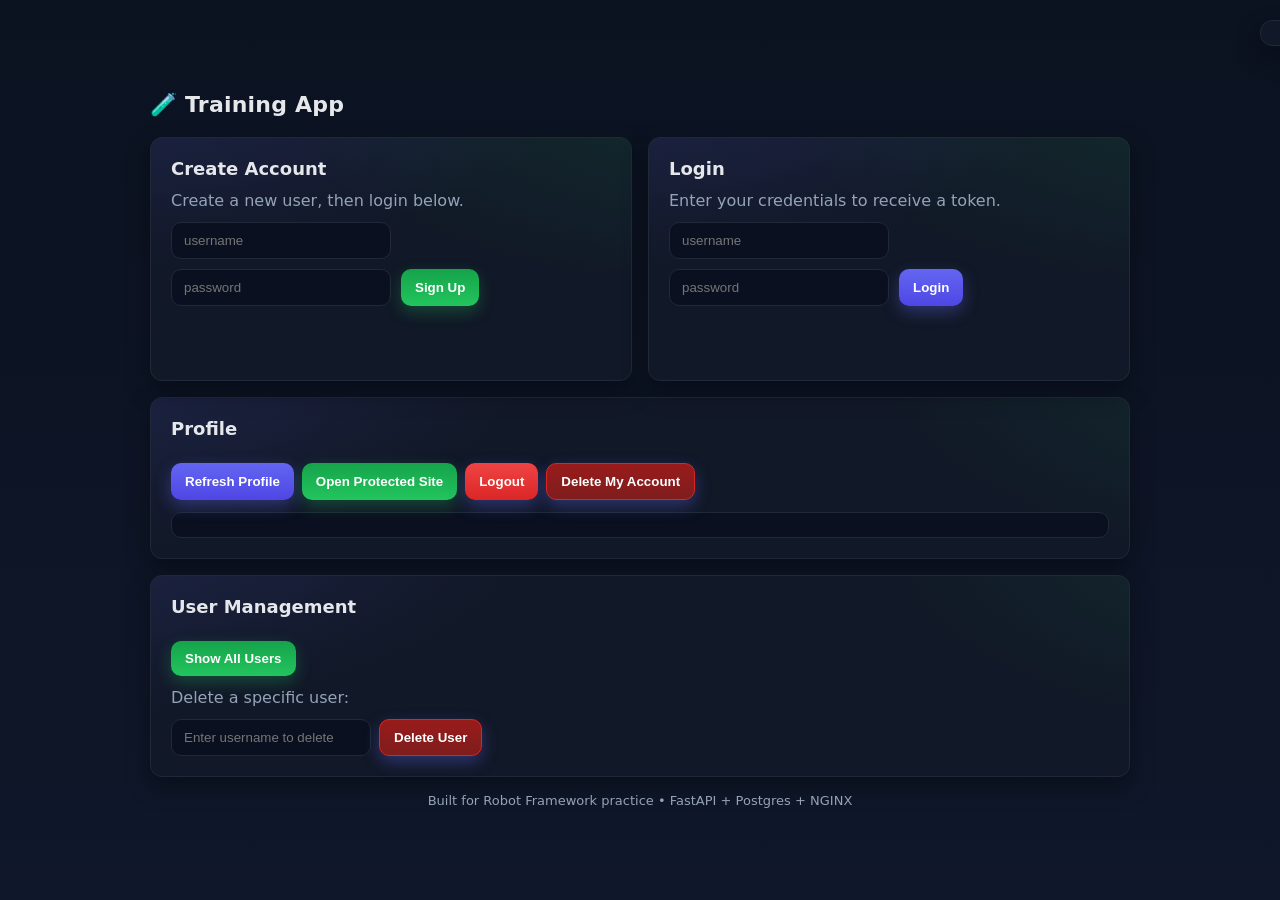
<file: frontend/src/index.html>
<html>
<head>
    <title>Training App</title>
    <link rel="icon" href="data:image/svg+xml,<svg xmlns='http://www.w3.org/2000/svg' viewBox='0 0 16 16'><text y='14' font-size='14'>🧪</text></svg>">
    <meta charset="utf-8">
    <meta name="viewport" content="width=device-width, initial-scale=1">
    <style>
        :root {
            --bg: #0f172a;
            --panel: #111827;
            --muted: #94a3b8;
            --text: #e5e7eb;
            --accent: #6366f1;
            --accent-2: #22c55e;
            --danger: #ef4444;
            --border: #1f2937;
            --shadow: 0 10px 25px rgba(0,0,0,0.35);
            --radius: 12px;
        }
        * { box-sizing: border-box; }
        body {
            font-family: ui-sans-serif, system-ui, -apple-system, Segoe UI, Roboto, Helvetica, Arial, "Apple Color Emoji", "Segoe UI Emoji";
            margin: 0;
            background: linear-gradient(180deg, #0b1220, #0f172a);
            color: var(--text);
            min-height: 100vh;
            display: flex;
            align-items: center;
            justify-content: center;
            padding: 24px;
        }
        .container {
            width: 100%;
            max-width: 980px;
        }
        header {
            display: flex;
            align-items: center;
            justify-content: space-between;
            margin-bottom: 20px;
        }
        .brand {
            font-size: 22px;
            font-weight: 700;
            letter-spacing: 0.2px;
        }
        .grid {
            display: grid;
            grid-template-columns: 1fr;
            gap: 16px;
        }
        @media (min-width: 860px) {
            .grid {
                grid-template-columns: 1fr 1fr;
            }
        }
        .card {
            background: radial-gradient(1200px 500px at -10% -30%, rgba(99,102,241,0.18), transparent 40%),
                        radial-gradient(900px 400px at 120% -20%, rgba(34,197,94,0.12), transparent 50%),
                        var(--panel);
            border: 1px solid var(--border);
            border-radius: var(--radius);
            box-shadow: var(--shadow);
            padding: 20px;
        }
        h1 { margin: 0 0 4px; font-size: 28px; }
        h2 { margin: 0 0 12px; font-size: 18px; font-weight: 700; }
        p.hint { color: var(--muted); margin: 0 0 12px; }
        form { display: flex; gap: 10px; flex-wrap: wrap; }
        input {
            background: #0b1020;
            color: var(--text);
            border: 1px solid var(--border);
            padding: 10px 12px;
            border-radius: 10px;
            outline: none;
            width: 220px;
        }
        input:focus { border-color: #2f3b57; box-shadow: 0 0 0 3px rgba(99,102,241,0.18); }
        .btn {
            appearance: none;
            border: none;
            padding: 10px 14px;
            border-radius: 10px;
            background: linear-gradient(180deg, var(--accent), #4f46e5);
            color: white;
            font-weight: 600;
            cursor: pointer;
            box-shadow: 0 6px 16px rgba(99,102,241,0.35);
            transition: transform 0.08s ease, filter 0.2s ease;
        }
        .btn:hover { filter: brightness(1.05); }
        .btn:active { transform: translateY(1px); }
        .btn.secondary { background: linear-gradient(180deg, #16a34a, var(--accent-2)); box-shadow: 0 6px 16px rgba(34,197,94,0.28); }
        .section-title { display: flex; align-items: center; gap: 8px; }
        .result { margin-top: 10px; min-height: 22px; font-weight: 600; }
        .success { color: #4ade80; }
        .error { color: var(--danger); }
        .profile-display {
            margin-top: 12px;
            padding: 16px;
            background: #0b1020;
            border: 1px solid var(--border);
            border-radius: 10px;
            display: none;
        }
        .profile-display.show { display: block; }
        .profile-display .username {
            font-size: 18px;
            font-weight: 700;
            color: var(--accent);
            margin-bottom: 8px;
        }
        .profile-display .status {
            color: var(--muted);
            font-size: 14px;
        }
        .notification {
            position: fixed;
            top: 20px;
            right: 20px;
            background: var(--panel);
            border: 1px solid var(--border);
            border-radius: var(--radius);
            padding: 12px 16px;
            box-shadow: var(--shadow);
            z-index: 1000;
            max-width: 300px;
            transform: translateX(100%);
            transition: transform 0.3s ease;
        }
        .notification.show { transform: translateX(0); }
        .notification.error { border-color: var(--danger); color: var(--danger); }
        .notification.success { border-color: var(--accent-2); color: var(--accent-2); }
        .modal {
            display: none;
            position: fixed;
            top: 0;
            left: 0;
            right: 0;
            bottom: 0;
            background: rgba(0, 0, 0, 0.7);
            z-index: 2000;
            align-items: center;
            justify-content: center;
        }
        .modal.show { display: flex; }
        .modal-content {
            background: var(--panel);
            border: 1px solid var(--border);
            border-radius: var(--radius);
            padding: 24px;
            max-width: 400px;
            width: 90%;
            box-shadow: var(--shadow);
        }
        .modal-title {
            font-size: 20px;
            font-weight: 700;
            margin-bottom: 12px;
            color: var(--text);
        }
        .modal-message {
            color: var(--muted);
            margin-bottom: 20px;
            line-height: 1.5;
        }
        .modal-actions {
            display: flex;
            gap: 10px;
            justify-content: flex-end;
        }
        .modal-btn {
            padding: 10px 20px;
            border-radius: 10px;
            border: none;
            font-weight: 600;
            cursor: pointer;
            transition: filter 0.2s ease;
        }
        .modal-btn:hover { filter: brightness(1.05); }
        .modal-btn:active { transform: translateY(1px); }
        .modal-btn-cancel {
            background: var(--border);
            color: var(--text);
        }
        .modal-btn-confirm {
            background: linear-gradient(180deg, var(--danger), #dc2626);
            color: white;
        }
        pre {
            margin: 10px 0 0;
            background: #0b1020;
            border: 1px solid var(--border);
            border-radius: 10px;
            padding: 12px;
            overflow: auto;
        }
        footer { margin-top: 16px; text-align: center; color: var(--muted); font-size: 13px; }
    </style>
    </head>
<body>
    <div id="notification" class="notification"></div>
    <div id="confirmModal" class="modal">
        <div class="modal-content">
            <div class="modal-title" id="modalTitle">Confirm Action</div>
            <div class="modal-message" id="modalMessage"></div>
            <div class="modal-actions">
                <button class="modal-btn modal-btn-cancel" onclick="closeModal()">Cancel</button>
                <button class="modal-btn modal-btn-confirm" id="modalConfirmBtn" onclick="confirmModalAction()">Confirm</button>
            </div>
        </div>
    </div>
    <div class="container">
        <header>
            <div class="brand">🧪 Training App</div>
        </header>

        <div class="grid">
            <section class="card">
                <div class="section-title">
                    <h2>Create Account</h2>
                </div>
                <p class="hint">Create a new user, then login below.</p>
                <form>
                    <input id="reg_username" placeholder="username">
                    <input id="reg_password" type="password" placeholder="password">
                    <button class="btn secondary" type="button" onclick="register()">Sign Up</button>
                </form>
                <p id="register_result" class="result"></p>
            </section>

            <section class="card">
                <div class="section-title">
                    <h2>Login</h2>
                </div>
                <p class="hint">Enter your credentials to receive a token.</p>
                <form>
                    <input id="username" placeholder="username">
                    <input id="password" type="password" placeholder="password">
                    <button class="btn" type="button" onclick="login()">Login</button>
                </form>
                <p id="result" class="result"></p>
            </section>
        </div>

        <section class="card" style="margin-top:16px;">
            <div class="section-title">
                <h2>Profile</h2>
            </div>
            <div id="profile_display" class="profile-display">
                <div class="username" id="profile_username">-</div>
                <div class="status" id="profile_status">Not logged in</div>
            </div>
            <div style="margin-top: 12px; display: flex; gap: 8px; flex-wrap: wrap;">
                <button class="btn" type="button" onclick="fetchMe()">Refresh Profile</button>
                <button class="btn secondary" type="button" onclick="openProtected()">Open Protected Site</button>
                <button class="btn" type="button" onclick="logout()" style="background: linear-gradient(180deg, var(--danger), #dc2626);">Logout</button>
                <button class="btn" type="button" onclick="deleteAccount()" style="background: linear-gradient(180deg, #991b1b, #7f1d1d); border: 1px solid #dc2626;">Delete My Account</button>
            </div>
            <pre id="me" style="margin-top: 12px;"></pre>
        </section>

        <section class="card" id="change_password_section" style="margin-top:16px; display: none;">
            <div class="section-title">
                <h2>Change Password</h2>
            </div>
            <p class="hint">Enter your current password and a new password.</p>
            <form>
                <input id="current_password" type="password" placeholder="Current password">
                <input id="new_password" type="password" placeholder="New password (min 5 chars)">
                <input id="confirm_new_password" type="password" placeholder="Confirm new password">
                <button class="btn" type="button" onclick="changePassword()">Change Password</button>
            </form>
            <p id="change_password_result" class="result"></p>
        </section>

        <section class="card" style="margin-top:16px;">
            <div class="section-title">
                <h2>User Management</h2>
            </div>
            <div style="margin-top: 12px; display: flex; gap: 8px; flex-wrap: wrap; align-items: center;">
                <button class="btn secondary" type="button" onclick="listUsers()">Show All Users</button>
            </div>
            <div id="users_list" style="margin-top: 12px;"></div>
            <div style="margin-top: 12px;">
                <p class="hint">Delete a specific user:</p>
                <div style="display: flex; gap: 8px; flex-wrap: wrap; align-items: center;">
                    <input id="delete_username" placeholder="Enter username to delete" style="width: 200px;">
                    <button class="btn" type="button" onclick="deleteUser()" style="background: linear-gradient(180deg, #991b1b, #7f1d1d); border: 1px solid #dc2626;">Delete User</button>
                </div>
            </div>
        </section>

        <footer>
            Built for Robot Framework practice • FastAPI + Postgres + NGINX
        </footer>
    </div>
    <script src="app.js?v=7"></script>
</body>
</html>
</file>
